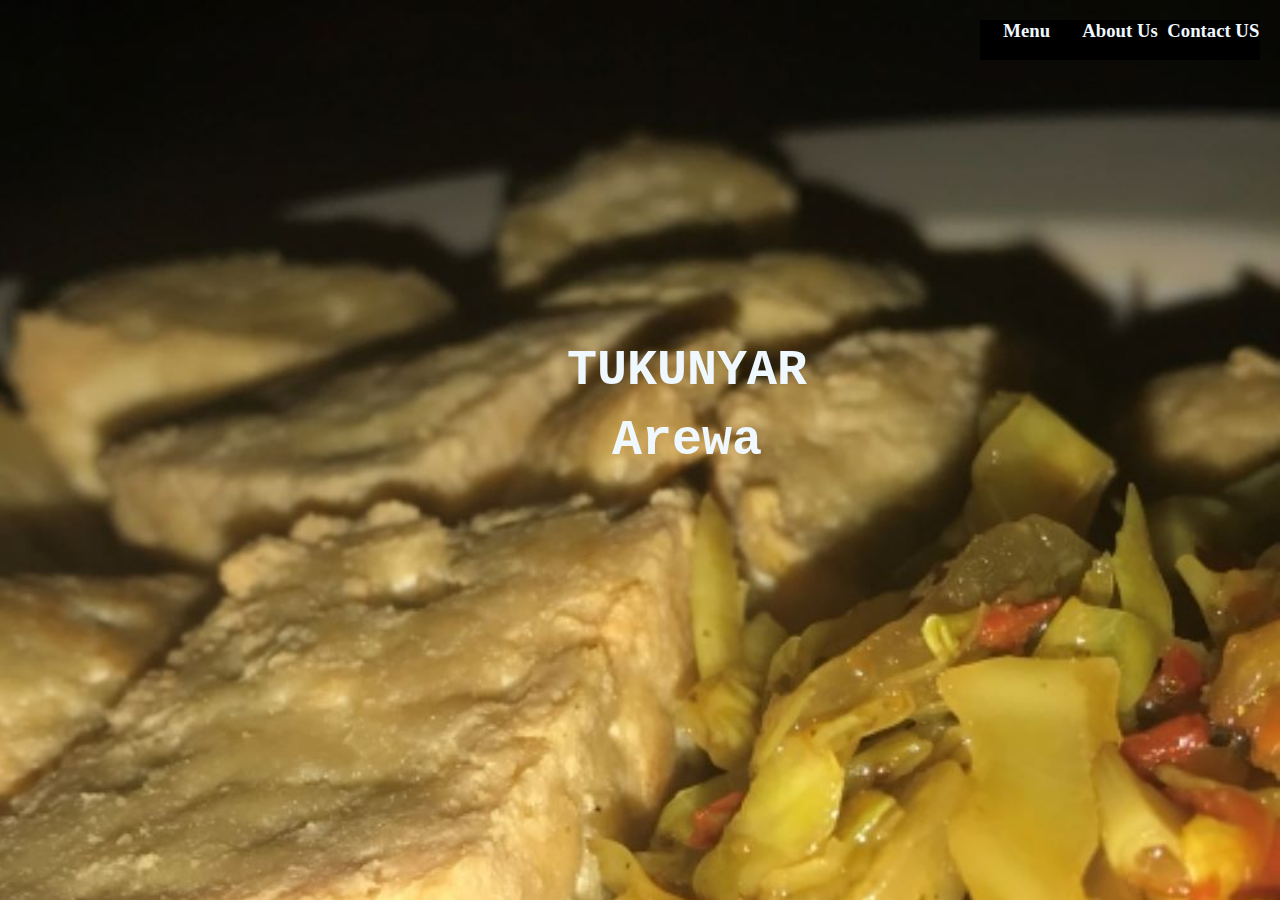
<file: index.html>
<!DOCTYPE html>
<html lang="en">
<head>
    <meta charset="UTF-8">
    <meta name="viewport" content="width=device-width, initial-scale=1.0">
    <title>Arewa Dishes</title>
    <link rel="stylesheet" href="index.css">
</head>
<body>
    <nav class="navigation">
        <h3><a href="menu.html">Menu</a></h3>
        <h3><a href="about.html">About Us</a></h3>
        <h3><a href="contact.html">Contact US</a></h3>
    </nav>
    <h1>TUKUNYAR<br>Arewa</h1>
    
    
</body>
</html>
</file>
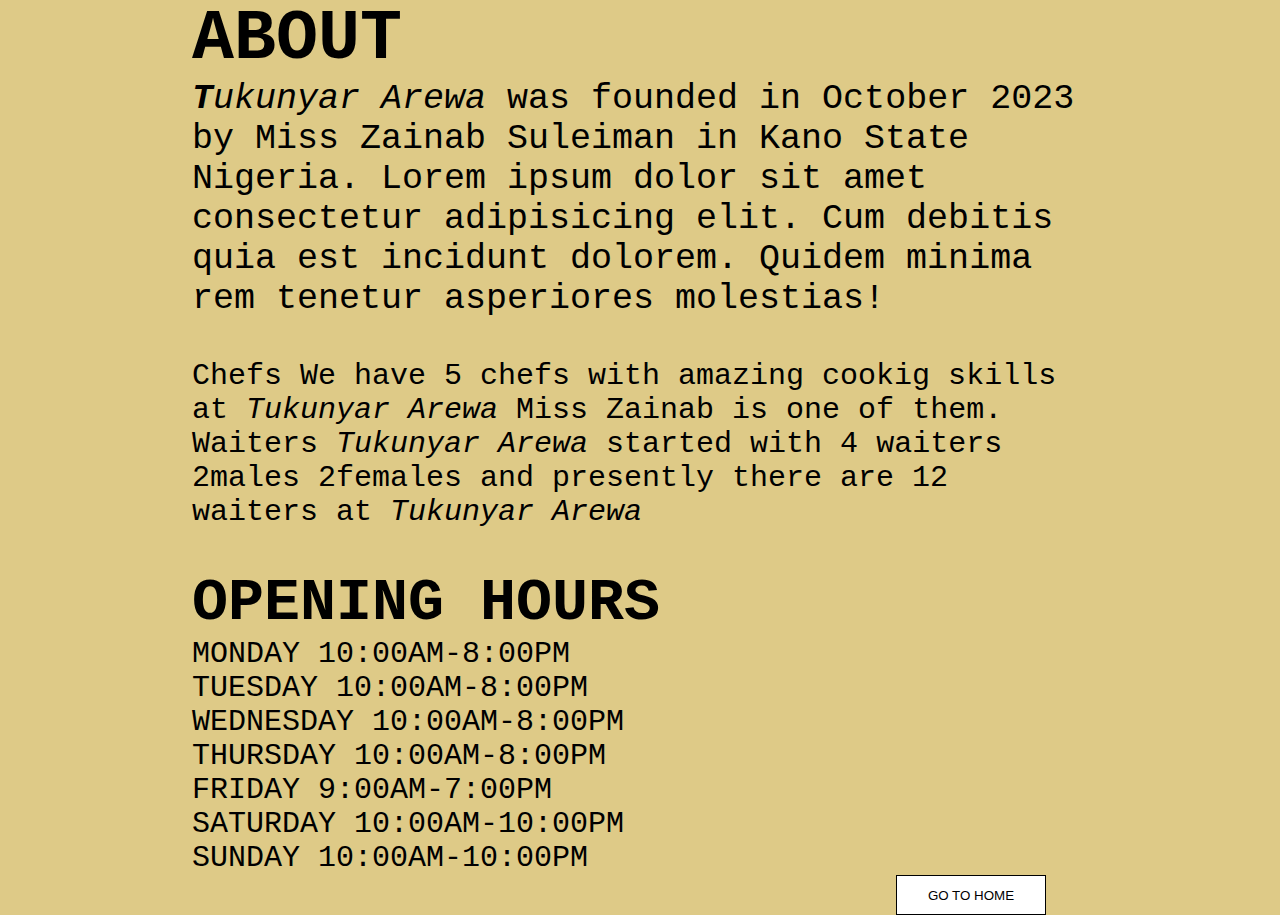
<file: about.html>
<!DOCTYPE html>
<html lang="en">
<head>
    <meta charset="UTF-8">
    <meta name="viewport" content="width=device-width, initial-scale=1.0">
    <title>About Us</title>
    <link rel="stylesheet" href="about.css">
</head>
<body>
    <div class="main">
        <h1>ABOUT</h1>
        <p><i><b>T</b>ukunyar Arewa</i> was founded in October 2023 by Miss Zainab Suleiman in Kano State Nigeria. Lorem ipsum dolor sit amet consectetur adipisicing elit. Cum debitis quia est incidunt dolorem. Quidem minima rem tenetur asperiores molestias!</p>
    </div>
    <div class="service">
        <p><b>Chefs</b> We have 5 chefs with amazing cookig skills at <i>Tukunyar Arewa</i> Miss Zainab is one of them.</p>
        <p><b>Waiters</b><i> Tukunyar Arewa</i> started with 4 waiters 2males 2females and presently there are 12 waiters at <i>Tukunyar Arewa</i></i></p>
    </div>
    <div class="opening">
        <h1>OPENING HOURS</h1>
        <P>MONDAY 10:00AM-8:00PM</P>
        <P>TUESDAY 10:00AM-8:00PM</P>
        <P>WEDNESDAY 10:00AM-8:00PM</P>
        <P>THURSDAY 10:00AM-8:00PM</P>
        <P>FRIDAY 9:00AM-7:00PM</P>
        <P>SATURDAY 10:00AM-10:00PM</P>
        <P>SUNDAY 10:00AM-10:00PM</P>
    </div>
    <button><a href="index.html">GO TO HOME</a></button>
</body>
</html>
</file>
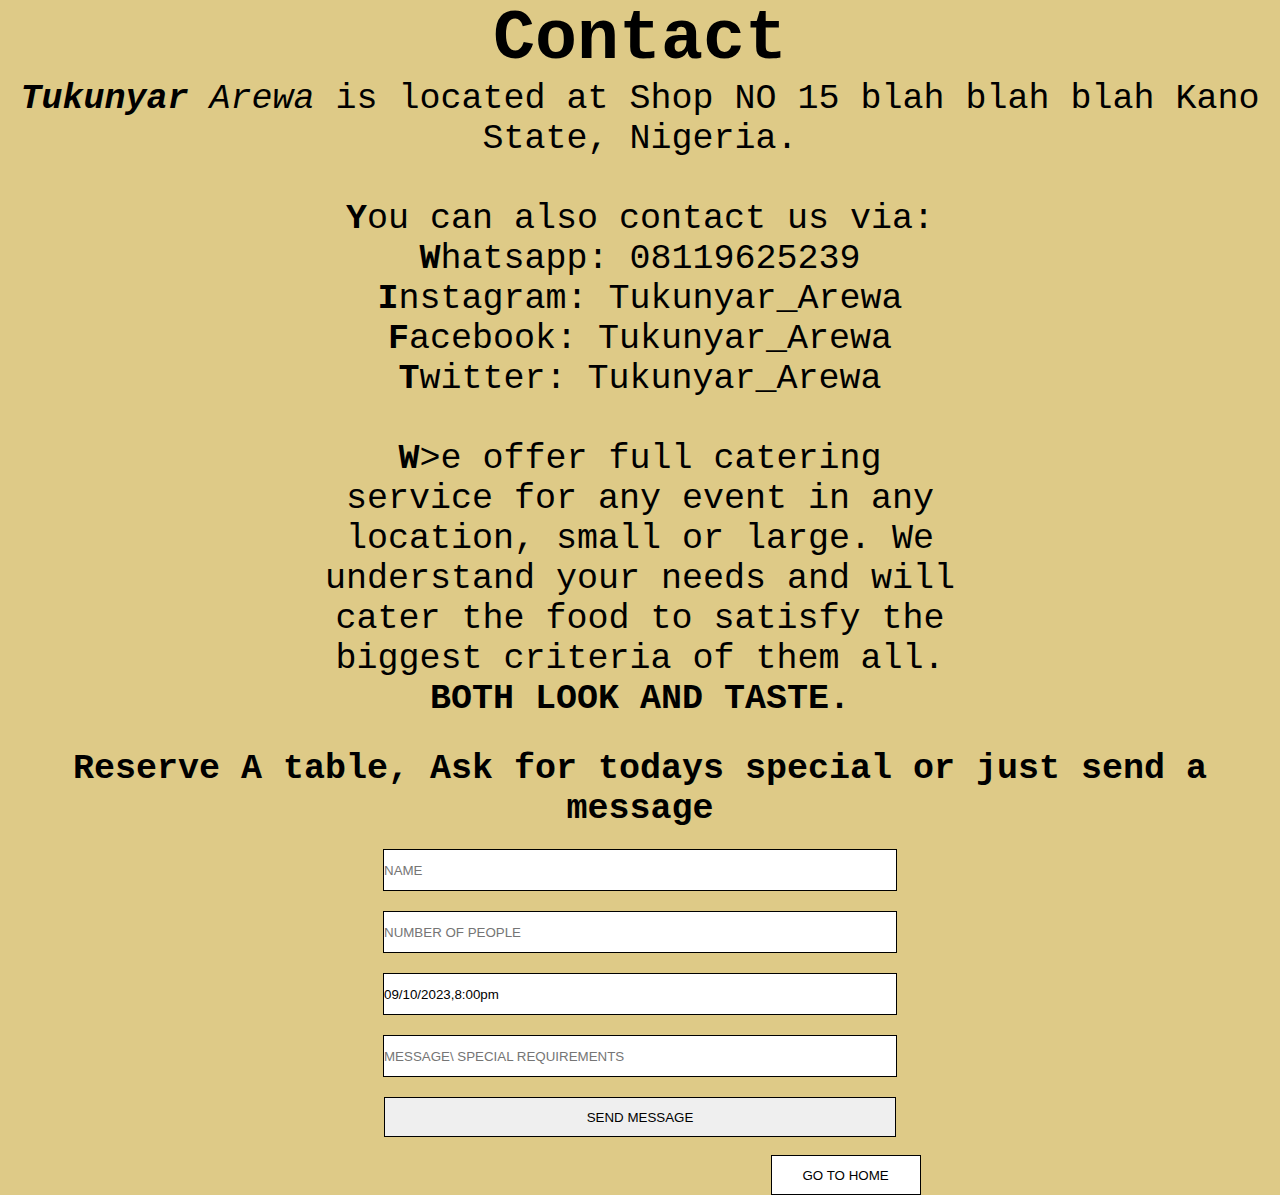
<file: contact.html>
<!DOCTYPE html>
<html lang="en">
<head>
    <meta charset="UTF-8">
    <meta name="viewport" content="width=device-width, initial-scale=1.0">
    <title>contact us</title>
    <link rel="stylesheet" href="contact.css">
</head>
<body>
    <div class="index">
        <h1>Contact</h1>
        <div class="introduction">
            <p><b><i>Tukunyar</b> Arewa</i> is located at Shop NO 15 blah blah blah Kano State, Nigeria.</p><br>
            <p><b>Y</b>ou can also contact us via:</p>
            <p><b>W</b>hatsapp: 08119625239</p>
            <p><b>I</b>nstagram: Tukunyar_Arewa</p>
            <p><b>F</b>acebook: Tukunyar_Arewa</p>
            <p><b>T</b>witter: Tukunyar_Arewa</p>
            <br>
        </div>    
        <p class="line"><b>W</b>>e offer full catering service for any event in any location, small or large. We understand your needs and will cater the food to satisfy the biggest criteria of them all. <br><b>BOTH LOOK AND TASTE.</b></p>
    </div>    
    <div class="main">
        <p><b>Reserve</b> A table, Ask for todays special or just send a message</p>
        <form>
            <input type="text" placeholder="NAME" required><br>
            <input type="number" placeholder="NUMBER OF PEOPLE"><br>
            <label id="datetime" for="datetime"></label>
            <input type="date/time" value="09/10/2023,8:00pm" id="datetime"><br>
            <input type="text" placeholder="MESSAGE\ SPECIAL REQUIREMENTS"><br>
            <input type="submit" formaction="thanks.html" value="SEND MESSAGE">
        </form>    
    </div>
    <br><button class="btn1"><a href="index.html">GO TO HOME</a></button>
</body>
</html>
</file>
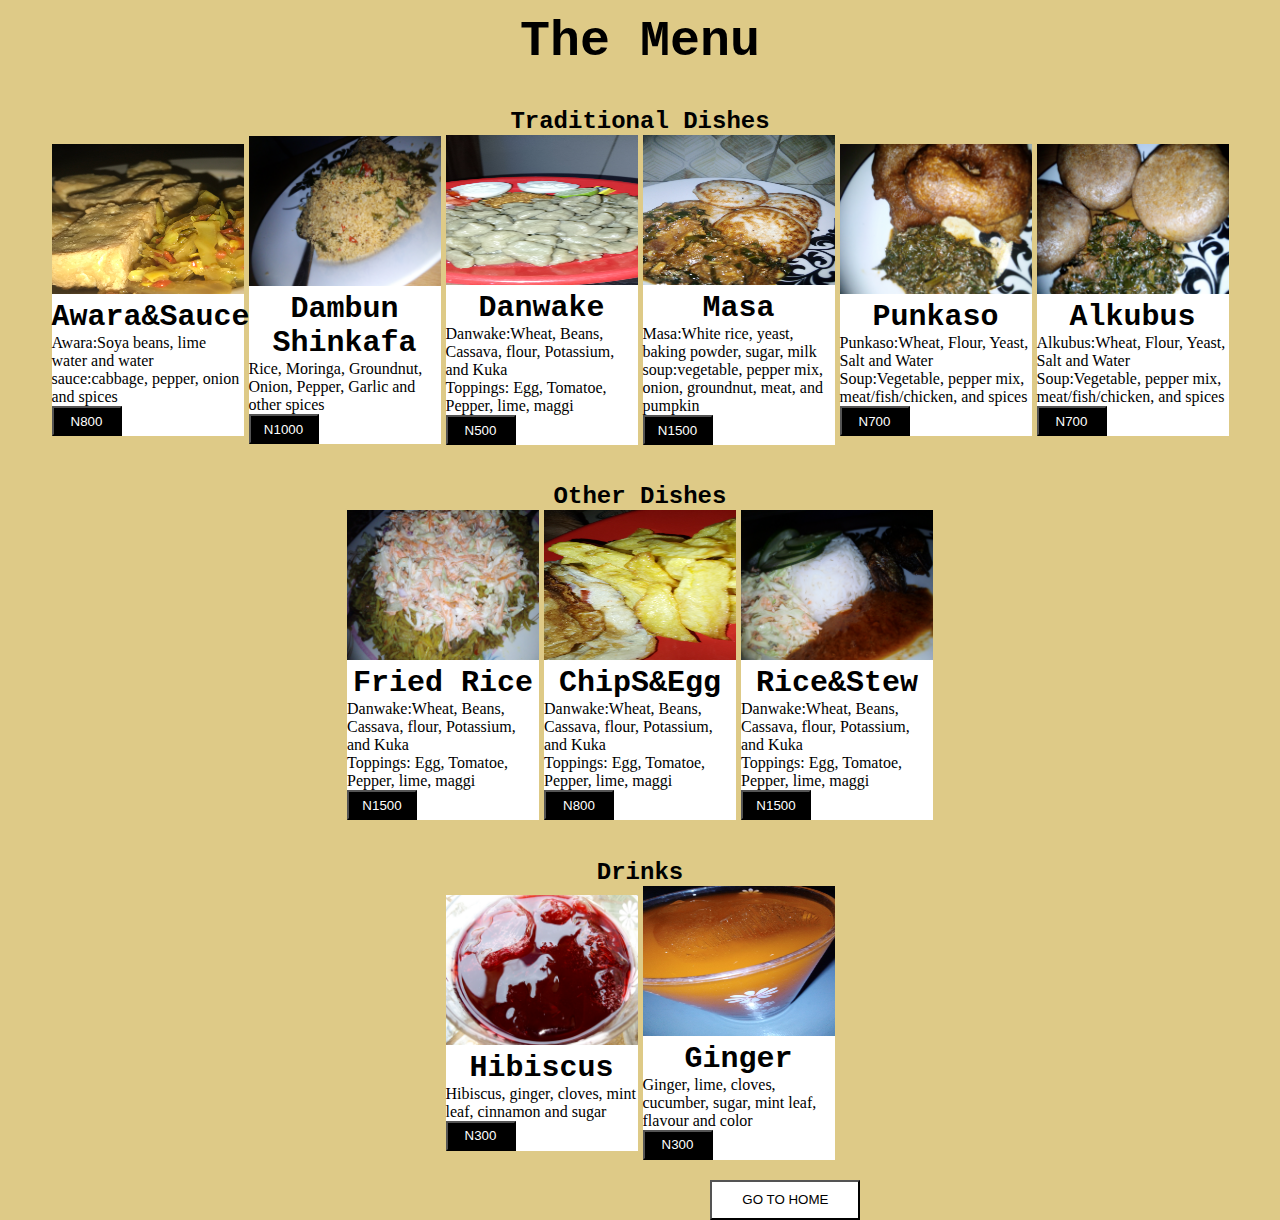
<file: menu.html>
<!DOCTYPE html>
<html lang="en">
<head>
    <meta charset="UTF-8">
    <meta name="viewport" content="width=device-width, initial-scale=1.0">
    <title>Menu</title>
    <link rel="stylesheet" href="menu.css">
</head>
<body>
    <h1>The Menu</h1>
    <h2>Traditional Dishes</h2>
    <div class="dishes">
        <div class="dambu">
            <img src="awara3.JPG">
            <h1>Awara&Sauce</h1>
            <p>Awara:Soya beans, lime water and water<br>sauce:cabbage, pepper, onion and spices</p>
            <button>N800</button>
        </div>
        <div class="dambu">
            <img src="dambu2.jpg">
            <h1>Dambun Shinkafa</h1>
            <p>Rice, Moringa, Groundnut, Onion, Pepper, Garlic and other spices</p>
            <button>N1000</button>
        </div>
        <div class="dambu">
            <img src="danwake.jpg">
            <h1>Danwake</h1>
            <p>Danwake:Wheat, Beans, Cassava, flour, Potassium, and Kuka<br>Toppings: Egg, Tomatoe, Pepper, lime, maggi</p>
            <button>N500</button>
        </div>
        <div class="dambu">
            <img src="specialmasa.jpg">
            <h1>Masa</h1>
            <p>Masa:White rice, yeast, baking powder, sugar, milk <br>soup:vegetable, pepper mix, onion, groundnut, meat, and pumpkin</p>
            <button>N1500</button>
        </div>
        <div class="dambu">
            <img src="punkaso.jpg">
            <h1>Punkaso</h1>
            <p>Punkaso:Wheat, Flour, Yeast, Salt and Water<br>Soup:Vegetable, pepper mix, meat/fish/chicken, and spices</p>
            <button>N700</button>
        </div>
        <div class="dambu">
            <img src="alkubus.jpg">
            <h1>Alkubus</h1>
            <p>Alkubus:Wheat, Flour, Yeast, Salt and Water<br>Soup:Vegetable, pepper mix, meat/fish/chicken, and spices</p>
            <button>N700</button>
        </div>
    </div>
    <h2>Other Dishes</h2>
    <div class="others">
        <div class="rice">
            <img src="specialrice1.jpg">
            <h1>Fried Rice</h1>
            <p>Danwake:Wheat, Beans, Cassava, flour, Potassium, and Kuka<br>Toppings: Egg, Tomatoe, Pepper, lime, maggi</p>
            <button>N1500</button>
        </div>
        <div class="rice">
            <img src="chips&egg.jpg">
            <h1>ChipS&Egg</h1>
            <p>Danwake:Wheat, Beans, Cassava, flour, Potassium, and Kuka<br>Toppings: Egg, Tomatoe, Pepper, lime, maggi</p>
            <button>N800</button>
        </div>
        <div class="rice">
            <img src="riceandstew1.jpg">
            <h1>Rice&Stew</h1>
            <p>Danwake:Wheat, Beans, Cassava, flour, Potassium, and Kuka<br>Toppings: Egg, Tomatoe, Pepper, lime, maggi</p>
            <button>N1500</button>
        </div>
    </div> 
    <h2>Drinks</h2>
    <div class="drinks">
        <div class="lemo">
            <img src="zobo.jpg">
            <h1>Hibiscus</h1>
            <p>Hibiscus, ginger, cloves, mint leaf, cinnamon and sugar</p>
            <button>N300</button>
        </div>
        <div class="lemo">
            <img src="ginger.jpg">
            <h1>Ginger</h1>
            <p>Ginger, lime, cloves, cucumber, sugar, mint leaf, flavour and color</p>
            <button>N300</button>
        </div>
    </div>       
    <button class="btn"><a href="index.html">GO TO HOME</a></button>
    
</body>
</html>
</file>
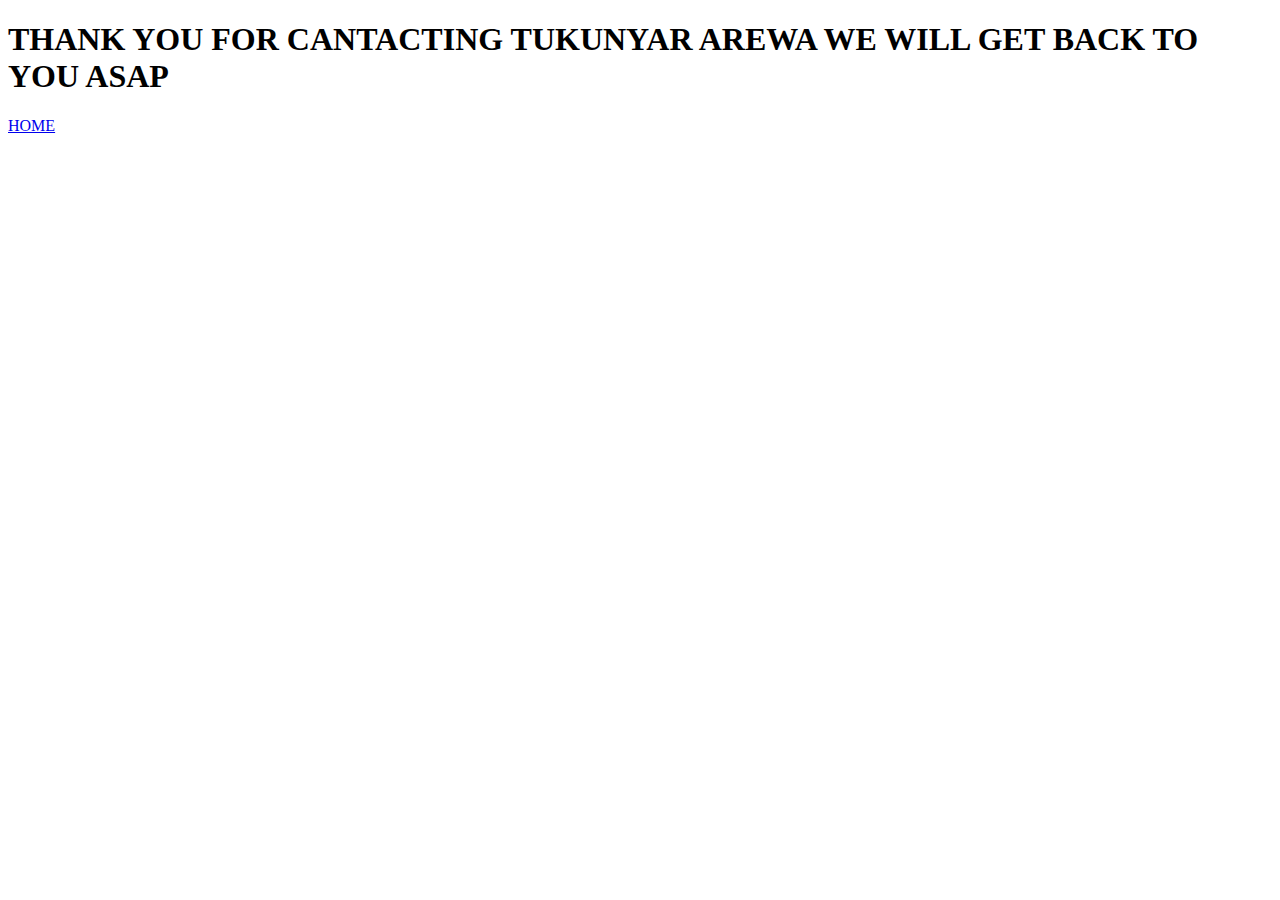
<file: thanks.html>
<!DOCTYPE html>
<html lang="en">
<head>
    <meta charset="UTF-8">
    <meta name="viewport" content="width=device-width, initial-scale=1.0">
    <title>contact us</title>
</head>
<body>
    <h1>THANK YOU FOR CANTACTING TUKUNYAR AREWA WE WILL GET BACK TO YOU ASAP</h1>
    <a href="index.html">HOME</a>
</body>
</html>
</file>
<file: index.css>
*{
    padding: 0;
    margin: 0;
}
body{
    width: 100%;
    height: 100%;
    background-image: url(awara11.jpg);
    background-repeat: no-repeat;
    background-size: cover;
}
.navigation{
    display: flex;
    margin: 20px;
    padding-left: 75%;
    
}
.navigation h3{
    width: 200px;
    height: 40px;
    background-color: black;
    text-align: center;
    justify-content: space-between;

}
.navigation a{
    color: aliceblue;
    text-decoration: none;
}
h1{
    padding-top: 20%;
    padding-left: 40%;
    justify-content: center;
    text-align: center;
    color: aliceblue;
    font-family: 'Courier New', Courier, monospace;
    font-size: 50px;
    font-weight: 600;
    width: 350px;
    line-height: 70px;
}
@media screen and (max-width:992px) {
    body{
        width: 80%;
        height: 97vh;
    }
    .navigation{
        width: 70%;
        display: flex;
        margin-left: 20px;
        padding-left: 50%;
        
    }
    h1{
        padding-top: 50%;
        padding-left: 20%;
        justify-content: center;
        text-align: center;
        color: white;
        font-family: 'Courier New', Courier, monospace;
        font-size: 50px;
        font-weight: 600;
        width: 350px;
        line-height: 70px;
    }
    
}
</file>
<file: about.css>
*{
    padding: 0;
    margin: 0;
}
body{
    background-color: rgb(222, 202, 135);
}
.main{
    width: 70%;
    font-family: 'Courier New', Courier, monospace;
    font-size: 35px;
    font-weight: 500;
    padding-left: 15%;
}  
.service{
    padding-top: 40px;
    width: 70%;
    font-family: 'Courier New', Courier, monospace;
    font-size: 30px;
    font-weight: 300;
    padding-left: 15%;
}
.opening{
    padding-top: 40px;
    width: 70%;
    font-family: 'Courier New', Courier, monospace;
    font-size: 30px;
    font-weight: 500;
    padding-left: 15%;
}
button{
    background-color: white;
    color: black;
    width: 150px;
    height: 40px;
    margin-left: 70%;
    cursor: pointer;
    border: 1px solid black;
}
button a{
    text-decoration: none;
    color: black;
}
@media screen and (max-width:700px){
    .main{
        width: 100%;
        font-family: 'Courier New', Courier, monospace;
        font-size: 35px;
        font-weight: 500;
        padding-left: 0%;
    }  
    .service{
        padding-top: 40px;
        width: 100%;
        font-family: 'Courier New', Courier, monospace;
        font-size: 30px;
        font-weight: 300;
        padding-left: 0%;
    }
    .opening{
        padding-top: 40px;
        width: 100%;
        font-family: 'Courier New', Courier, monospace;
        font-size: 30px;
        font-weight: 500;
        padding-left: 0%;
    }
}
</file>
<file: contact.css>
*{
    padding: 0;
    margin: 0;
}
body{
    background-color: rgb(222, 202, 135);
    width: 100%;
    height: 100%;
}
.index{
    width: 100%;
    height: 100%;
    justify-content: center;
    text-align: center;
    color: black;
    font-size: 35px;
    font-weight: 600;
    font-family: 'Courier New', Courier, monospace;
}
.introduction{
    width: 100%;
    height: 100%;
    justify-content: center;
    text-align: center;
    color: black;
    font-size: 35px;
    font-weight: 400;
    font-family: 'Courier New', Courier, monospace;
}
.line{
    width: 50%;
    padding-left: 25%;
    justify-content: center;
    text-align: center;
    font-weight: 400;
}
.main{
    padding-top: 30px;
    color: black;
    font-weight: 600;
    font-size: 35px;
    font-family: 'Courier New', Courier, monospace;
    justify-content: center;
    align-items: center;
    text-align: center;
}
.main input{
    height: 40px;
    width: 40%;
    margin-top: 20px;
    border: 1px solid black;
}    
.btn1{
    background-color: white;
    color: black;
    width: 150px;
    height: 40px;
    margin-left: 60.2%;
    cursor: pointer;
    border: 1px solid black;
}
.btn1 a{
    text-decoration: none;
    color: black;
}
@media screen and (max-width:992px) {
    *{
        padding: 0;
        margin: 0;
    }
    body{
        width: 80%;
        height: 97vh;
        background-color: rgb(222, 202, 135);
    }
    .index{
        width: 100%;
        height: 100%;
        font-size: 25px;
        font-weight: 400;
    }
    .introduction{
        width: 100%;
        font-size: 25px;
        font-weight: 200;
    }
    .line{
        width: 100%;
        margin-top: -400px;
        margin-left: -100px;
    }
    .main{
        margin-top: -50px;
        font-weight: 500;
        font-size: 25px;
    }
    .main input{
        height: 40px;
        width: 90%;
        margin-top: 20px;
    }
    .btn1{
        margin-left: 58%;
        width: 150px;
        height: 40px;
        
    }
    
}
</file>
<file: menu.css>
*{
    padding: 0;
    margin: 0;
}
body{
    width: 100%;
    height: 100%;
    background-color: rgb(222, 202, 135);
}
h1{
    color: black;
    font-size: 50px;
    font-weight: 600;
    font-family: 'Courier New', Courier, monospace;
    justify-content: center;
    text-align: center;
    padding-top: 1%;
}
h2{
    color: black;
    font-weight: 600;
    font-family: 'Courier New', Courier, monospace;
    justify-content: center;
    text-align: center;
    padding-top: 3%;
}
.dishes{
    /* padding-left: 15px; */
    display: flex;
    
    width: 100%;
    justify-content: center;
    align-items: center;
    gap: 5px;
}
.dishes img{
    width: 100%;
    height: 150px;
    
}
.dambu{
    width: 15%;
   
    background-color: white;
}
.dambu h1{
    text-align: center;
    color: black;
    font-size: 30px;
}
.others{
    /* padding-left: 8%; */
    display: flex;
   
    width: 100%;
    justify-content: center;
    align-items: center;
    gap: 5px;
}
.others img{
    width: 100%;
    height: 150px;
}

.rice{  
    width: 15%;
    
    background-color: white;
    
}
.rice h1{
    text-align: center;
    color: black;
    font-size: 30px;
}
.drinks{
    /* padding-left: 8%; */
    display: flex;
    
    width: 100%;
    justify-content: center;
    align-items: center;
    gap: 5px;
}
.drinks img{
    width: 100%;
    height: 150px;
    
}
.lemo{
    width: 15%;
    background-color: white;
}
.lemo h1{
    text-align: center;
    color: black;
    font-size: 30px;
}
button{
    background-color: black;
    color: white;
    height: 30px;
    width: 70px;
    cursor: pointer;
}
.btn{
    background-color: white;
    color: black;
    width: 150px;
    height: 40px;
    margin-left: 55.5%;
    margin-top: 20px;
}
.btn a{
    text-decoration: none;
    color: black;
}
@media screen and (max-width:992px) {
    *{
        padding: 0;
        margin: 0;
    }
    body{
        width: 100%;
        height: 100%;
        background-color: rgb(222, 202, 135);
    }
    .dishes{
        flex-direction: column-reverse;
        width: 100%;
        gap: 5px;
    }
    .dishes img{
        width: 100%;
        height: 150px;
        
    } 
    .dambu{
        width: 40%;
    }
    .others{
        flex-direction: column-reverse;
        width: 100%;
        gap: 5px;
    }
    .others img{
        width: 100%;
        height: 150px;
    }
    .rice{  
        width: 40%;
    }
    .drinks{
        flex-direction: column-reverse;
        width: 100%;
        gap: 5px;
    }
    .drinks img{
        width: 100%;
        height: 150px;
    }
    .lemo{
        width: 40%;
    }
    .btn{
        width: 150px;
        height: 40px;
        margin-left: 40%;
    }
}
</file>
